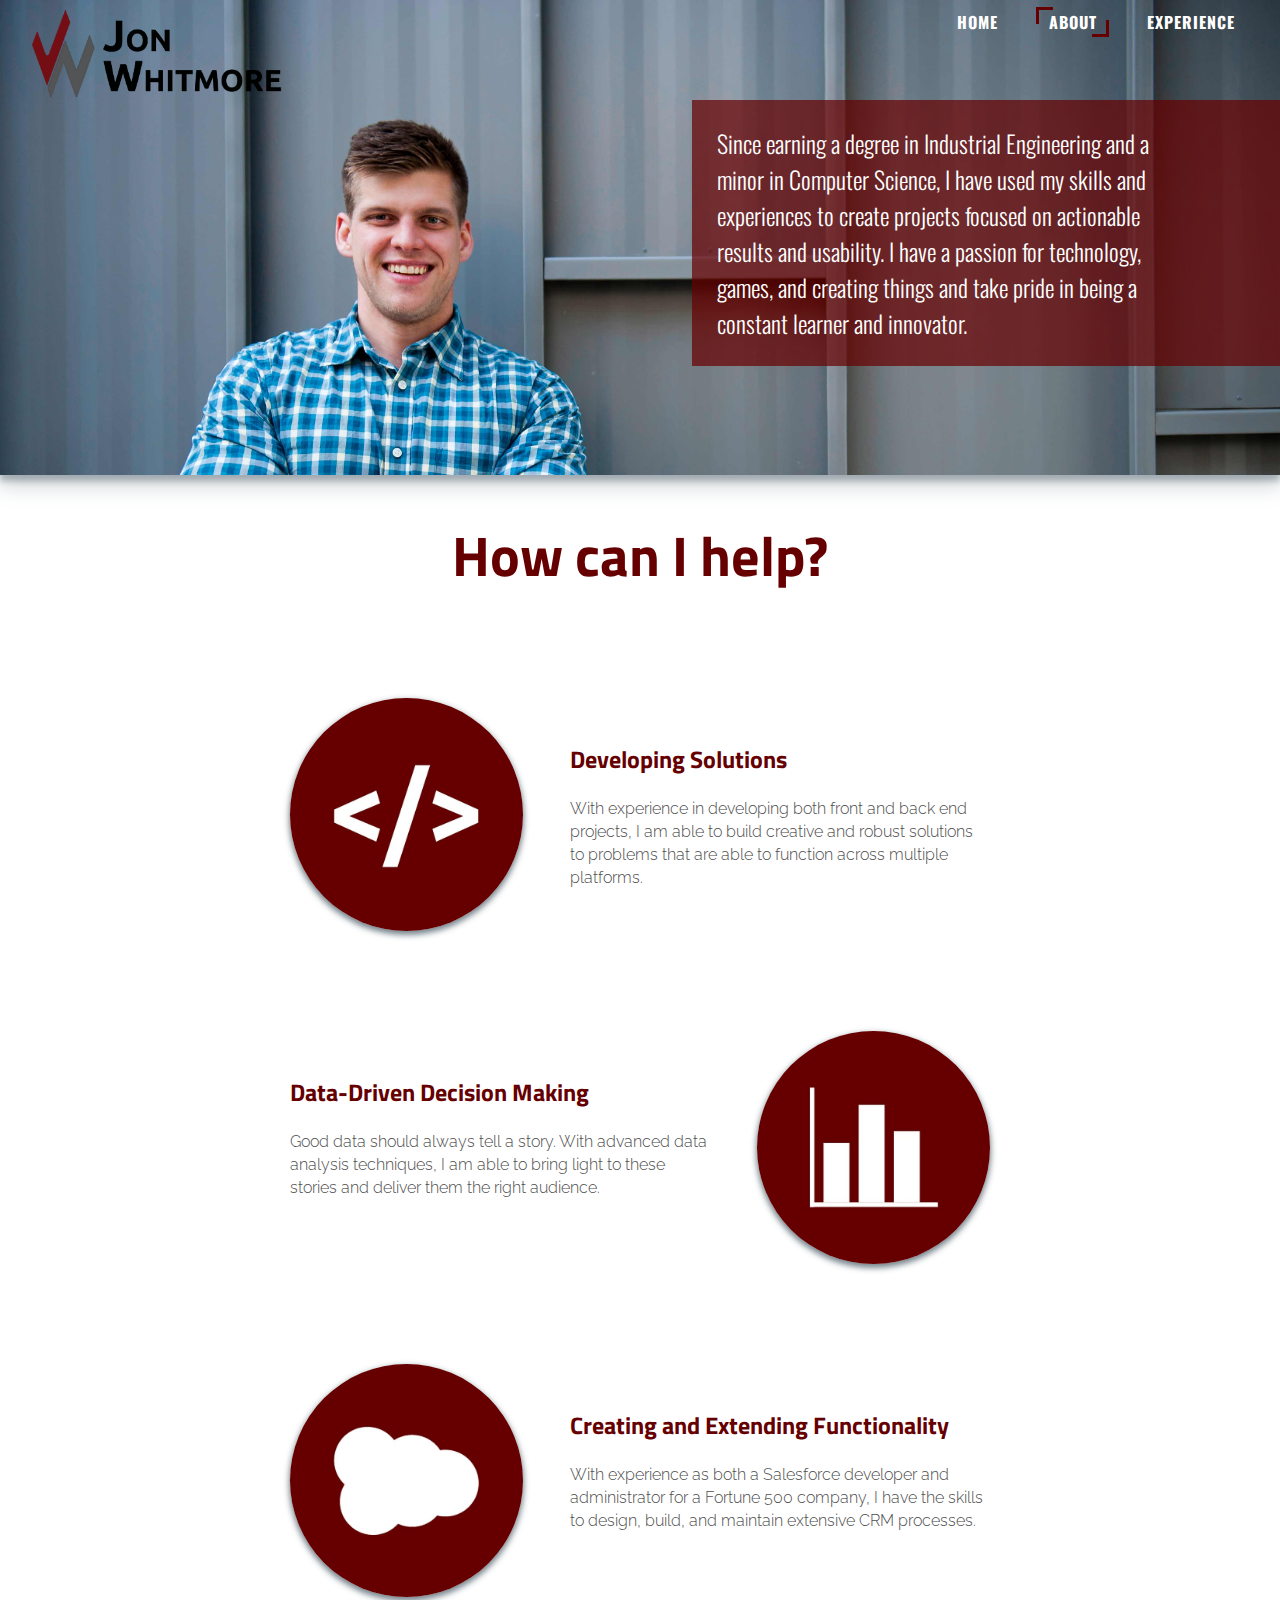
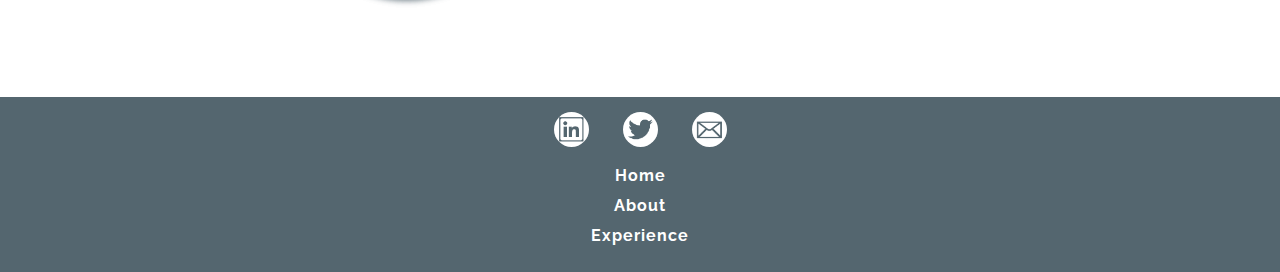
<file: About/index.html>
<html>
<title>JW - About</title>
<link rel="stylesheet" type="text/css" media="(min-width: 750px)" href="JW_About_Wide.css">
<link rel="stylesheet" type="text/css" media="(max-width: 750px)" href="JW_About_Small.css">
<link href='https://fonts.googleapis.com/css?family=Titillium+Web:300,700' rel='stylesheet' type='text/css'>
<link href="https://fonts.googleapis.com/css?family=Oswald:300,700" rel="stylesheet" type='text/css'>
<link href="https://fonts.googleapis.com/css?family=Raleway" rel="stylesheet">
<meta name="viewport" content="width=device-width, initial-scale=1">
<head>
	<div class='top'>
		<div class='topHead'>
			<header>&nbsp;</header>
			<a href="http://www.thejonwhitmore.com">
				<div class='logo'>
					<img border="0" alt="Logo" src="../Assets/Header_logo_large.png">
				</div>
			</a>
			<div class='Links'>
				<nav class="nav-links">
					<a href="../">Home</a>  
					<a href="#" class='active'>About</a>
					<a href="../Experience/">Experience</a>
				</nav>
				<div class="nav-menu">
				</div>
			</div>
		</div>
		<div id='aboutText'>
			<div id='blurb'>
				<h1>Since earning a degree in Industrial Engineering 
					and a minor in Computer Science, I have used my 
					skills and experiences to create projects focused 
					on actionable results and usability. I have a 
					passion for technology, games, and creating things 
					and take pride in being a constant learner and innovator.</h1>
			</div>
			<div style="clear: both;"></div>
		</div>			
	</div>
</head>
<body>
	<div class='wrapper'>
		<div style="clear: both;"></div>
		<div id='section2'>
			<h1>How can I help?</h1>
			<div id='devskill' class="skills">
				<div id='devpic' class='skillpic'>
				</div>
				<div id='devinfo' class='skillinfo'>
					<h2> Developing Solutions</h2>
					<p> With experience in developing both front
						and back end projects, I am able to build
						creative and robust solutions to 
						problems that are able to function across multiple 
						platforms.  </p>
				</div>
			</div>
			<div id='dataskill' class="skills">
				<a href='http://www.thejonwhitmore.com/Recruiting-Dashboard' target="_blank" style="cursor:default;">
				<div id='datapic' class='skillpic'>
				</div>
				</a>
				<div id='datainfo' class='skillinfo'>
					<h2> Data-Driven Decision Making</h2>
					<p> Good data should always tell a story. 
						With advanced data analysis techniques, 
						I am able to bring light to these stories 
						and deliver them the right audience. </p>
				</div>
			</div>
			<div id='sfskill' class="skills">
				<div id='sfpic' class='skillpic'>
				</div>
				<div id='sfinfo' class='skillinfo'>
					<h2> Creating and Extending Functionality </h2>
					<p> With experience as both a Salesforce developer 
						and administrator for a Fortune 500 
						company, I have the skills to design, 
						build, and maintain extensive CRM processes. </p>
				</div>
			</div>
		</div>
	</div>
	<div style="clear: both;"></div>
</body>
<footer>
		<div id="map">
			<div id="social_map">
				<a href='https://www.linkedin.com/in/jonathan-whitmore-09057b51' target="_blank" align=center><img border="0" alt="LinkedIn Acount" src="../Assets/Linked_Clear.png" width="25px" height="25px"></a>
				<a href='https://twitter.com/juhitmo' target="_blank" align=center><img border="0" alt="Twitter Acount" src="../Assets/Twitter_Clear.png" width="25px" height="25px"></a>
				<a href='mailto:Jon@thejonwhitmore.com' target="" align=center><img border="0" alt="Contact" src="../Assets/email_icon_clear.png" width="25px" height="25px"></a>
			</div>
			<div id="site_map">
				<a href="#">Home</a><br>
				<a href="#">About</a><br>
				<a href="#">Experience</a>
			</div>
		</div>
</footer>
<script src="https://ajax.googleapis.com/ajax/libs/jquery/2.2.0/jquery.min.js"></script>
<script src="../JW_JS.js"></script>
</html>
</file>
<file: About/JW_About_Wide.css>
head,body
{
	width: 100%;
	margin:0;
	padding:0;
	-webkit-font-smoothing: antialiased;
}
.top
{
	width: 100%;
	margin:0 auto;
	padding:0;
	background: url(../Assets/Bio_Picture.jpg) center no-repeat;
	background-size: cover;
	overflow: auto;
	max-width: 1850px;
	height: 475px;
	box-shadow: 0 10px 20px rgba(84,102,112,0.3), 0 6px 6px rgba(84,102,112,0.4);
}
.topHead
{
	position: relative;
	margin:auto;
	padding:0;
	width: 95%;
	margin-top: 0px;
	max-width: 1650px;
	height: 100px;
}

.logo
{
	width: 250px;
	position: absolute;
	margin-top: 10px;
	top: 0;
}
.logo img
{
	max-width:100%;
	max-height:100%;
}
.links
{
    height: 90%;
	width: 40%;
	margin:0;
	padding:0;
	text-align: left;
	position: absolute;
	bottom: 0px;
	right: 0px;
}
.nav-links {
  font-family: 'Oswald', sans-serif;
  text-align: right;
  text-transform: uppercase;
  font-weight: 700;
  letter-spacing: 1px;
  text-decoration: none;
  width: 400px;
  float: right;
}

.nav-links * {
  -webkit-box-sizing: border-box;
  box-sizing: border-box;
  -webkit-transition: all 0.35s ease;
  transition: all 0.35s ease;
}

.nav-links a {
  padding: 0.2em 0.8em;
  margin: 0.2em 0;
  display: inline;
  color: white;
  position: relative;
  text-decoration: none;
  margin-left: 20px;
  font-weight: bold;
}

.nav-links a:before,
.nav-links a:after {
  height: 14px;
  width: 14px;
  position: absolute;
  content: '';
  -webkit-transition: all 0.35s ease;
  transition: all 0.35s ease;
  opacity: 0;
}

.nav-links a:before {
  left: 0;
  top: 0;
  border-left: 3px solid #660000;
  border-top: 3px solid #660000;
  -webkit-transform: translate(100%, 50%);
  transform: translate(100%, 50%);
}

.nav-links a:after {
  right: 0;
  bottom: 0;
  border-right: 3px solid #660000;
  border-bottom: 3px solid #660000;
  -webkit-transform: translate(-100%, -50%);
  transform: translate(-100%, -50%);
}

.nav-links a:hover,
.nav-links a.active{
  color: white;
}

.nav-links a.active{
  font-weight: bold;
}
.nav-links a:hover:before,
.nav-links a.active:before,
.nav-links a:hover:after,
.nav-links a.active:after {
  -webkit-transform: translate(0%, 0%);
  transform: translate(0%, 0%);
  opacity: 1;
}
.nav-menu
{
    display: none;
}

.navIcons
{
	display: none;
}

.navIcons a
{
    width: 40px;
}

.icons
{
    height: 25px;
    width: 25px;
    display:inline-block;
    background-color: #4d4d4d;
    margin-left: 8px;
}
.icons:hover
{
	transition: background .4s;
	background-color: #c5c5c5;
}

.wrapper
{
	width:100%;
    margin: 0 auto;
}

#aboutText
{
	width: 40%;
	min-width: 450px;
	text-align: left;
	display: block;
	padding-right: 4%;
	padding-left: 25px;
	padding-top: 25px;
  	padding-bottom: 25px;
	font-size: 1.0rem;
	float: right;
	overflow: auto;
	background-color: rgba(102,0,0,0.7);
}
#blurb
{
	display: inline-block;
	text-align: left;
	font-size: .75em;
	padding-top: 0;
	padding-bottom: 0;
	max-width: 450px;
}
#blurb h1
{
	margin-top: 0;
	margin-bottom: 0;
	font-family: 'Oswald', sans-serif;
	font-weight: 300;
	color: white;
}

#section2
{
	margin: 2% auto;
	width: 100%;
}

#section2 h1
{
	text-align: center;
	font-size: 3.5em;
	font-family: 'Oswald', sans-serif;
	font-weight: 300;
}
.skills
{
	position: relative;
	display: block;
	margin: 100px auto;
	width: 95%;
	height: 233px;
	max-width: 700px;
}
.skills h2, #section2 h1
{
	font-family: 'Titillium Web', sans-serif;
	font-weight: 700;
	color: #660000;
}
.skills p
{
	font-family: 'Raleway', sans-serif;
	line-height: 1.45;
	font-weight: 300;
	color: #4d4d4d;
}
.skillpic
{
	position: absolute;
	display: inline-block;
	width: 33.3%;
	height: 100%;
	border-radius: 50%;
	box-shadow: 0 3px 6px rgba(84,102,112,0.5), 0 3px 6px rgba(84,102,112,0.65);
	background-color: #660000;
}
#devpic
{
	background: url(../Assets/Code_Skill.jpg) center no-repeat;
	background-size: 100%;
}
#datapic
{
	background: url(../Assets/Data_Skill.jpg) center no-repeat;
	background-size: 100%;
}
#SFpic
{
	background: url(../Assets/SF_Skill.jpg) center no-repeat;
	background-size: 100%;
}

.skillinfo
{
	position: absolute;;
	width: 60%;
	top: 10%;
	right: 0;
}
#datapic
	{right: 0;}
#datainfo
	{left: 0;}

footer 
{
	margin: 0 auto;
	margin-top: 50px;
    width: 100%;
	max-width: 1850px;
	height: 175px;
    position: relative;
	background-color: #54666f;
    bottom: 0;
	-webkit-font-smoothing: antialiased;
}
#map
{
	margin: 0 auto;
	padding: 15px;
	width: 90%;
	text-align: center;
	display: block;
}
#site_map
{
	margin-top: 10px;
}
#site_map a
{
	margin: 0 10px;
	text-decoration: none;
	color: white;
	font-family: 'Raleway', sans-serif;
	font-weight: bold;
	letter-spacing: 1px;
	margin-top: 8px;
	line-height: 1.9em;
}
#site_map a:hover
{
	transition: color .3s;
	color: #c5c5c5;
}
#social_map
{
	margin: 0 auto;
}
#social_map img
{
	width: 35px;
	height: 35px;
	margin: 0 15px;
	background-color: #54666f;
	border-radius: 50%;
}
#social_map img:hover
{
	transition: box-shadow .3s ease-in-out;
	box-shadow: 0 0 0 5px #660000;
	
}
</file>
<file: About/JW_About_Small.css>
head,body
{
	width: 100%;
	margin:0;
	padding:0;
	-webkit-font-smoothing: antialiased;
}
.top
{
	width: 100%;
	margin:0 auto;
	padding:0;
	background: url(../Assets/Bio_Picture_Small.jpg) 0% 100% no-repeat;
	background-size: cover;
	position: relative;
	overflow: auto;
	min-height: 475px;
	box-shadow: 0 10px 20px rgba(84,102,112,0.3), 0 6px 6px rgba(84,102,112,0.4);
}
.topHead
{
	position: relative;
	margin:auto;
	padding:0;
	width: 98%;
	margin-top: 0px;
	height: 100px;
}

.logo
{
	width: 250px;
	position: absolute;
	margin-top: 10px;
	top: 0;
}
.logo img
{
	max-width:100%;
	max-height:100%;
}

.links {
  position: fixed;
  z-index: 100;
  right: 0;
  top: 0;
  height: 100%;
  min-height: 175px;
  width: 100%;
  max-width: 150px;
  background-color: rgba(115,123,128,0.7);
  box-sizing: border-box;
  padding: 0px;
  color: white;
  margin-right: -150px;
  transition: margin 200ms ease-in-out;
}

.links.nav-open {
  margin-right: 0;
  margin-top: 0;
  box-shadow: 1px 1px 3px rgba(0, 0, 0, 0.1);
  background-color: rgba(84,102,112,.9);
}

.nav-menu {
  position: absolute;
  left: -40px;
  top: 0px;
  width: 40px;
  height: 40px;
  text-decoration: none;
  text-align: center;
  color: white;
}

.nav-menu:before {
  content: "\2630";
  font-weight: 600;
  font-size: 1.25em;
  line-height: 40px;
  transition: content 1s;
}

.links.nav-open .nav-menu:before {
  content: "\2613";
  font-size: 1.25em;
}
.nav-links {
  margin: 30% 0;
  font-family: 'Oswald', sans-serif;
  text-transform: uppercase;
  font-weight: 700;
  letter-spacing: 1px;
  text-decoration: none;
  width: 100%;
  text-align: center;
}

.nav-links * {
  -webkit-box-sizing: border-box;
  box-sizing: border-box;
  -webkit-transition: all 0.35s ease;
  transition: all 0.35s ease;
}

.nav-links a {
  padding: 0.2em 0.9em;
  margin-bottom: 30px;
  display: inline-block;
  color: white;
  position: relative;
  text-decoration: none;
  font-weight: bold;
}

.nav-links a:before,
.nav-links a:after {
  height: 14px;
  width: 14px;
  position: absolute;
  content: '';
  -webkit-transition: all 0.35s ease;
  transition: all 0.35s ease;
  opacity: 0;
}

.nav-links a:before {
  left: 0;
  top: 0;
  border-left: 3px solid #660000;
  border-top: 3px solid #660000;
  -webkit-transform: translate(100%, 50%);
  transform: translate(100%, 50%);
}

.nav-links a:after {
  right: 0;
  bottom: 0;
  border-right: 3px solid #660000;
  border-bottom: 3px solid #660000;
  -webkit-transform: translate(-100%, -50%);
  transform: translate(-100%, -50%);
}

.nav-links a.active{
  font-weight: bold;
}
.nav-links a.active:before,
.nav-links a.active:after {
  -webkit-transform: translate(0%, 0%);
  transform: translate(0%, 0%);
  opacity: 1;
}
.wrapper
{
	width:100%;
    margin: 0 auto;
}
.skillBar
{
	height: 3px;
	width: 100%;
	background-color: #4d4d4d;
}


#aboutText
{
	width: 70%;
    float: right;
	margin: 25px 0;
	padding: 5% 5%;
	background-color: rgba(102,0,0,0.7);
}
#blurb
{
	display: inline-block;
	text-align: left;
	font-size: .6em;
	padding-top: 0;
	padding-bottom: 0;
}

#blurb h1
{
	margin-top: 0;
	margin-bottom: 0;
	font-family: 'Oswald', sans-serif;
	font-weight: 300;
	color: white;
}

#section2
{
	margin: 2% auto;
	width: 100%;
}

#section2 h1
{
	text-align: center;
	font-size: 3.5em;
}
.skills
{
	position: relative;
	margin: 100px auto;
	width: 95%;

}
.skills h2, #section2 h1
{
	font-family: 'Titillium Web', sans-serif;
	font-weight: 700;
	color: #660000;
    text-align: center;
}
.skills p
{
	font-family: 'Raleway', sans-serif;
	line-height: 1.45;
	font-weight: 300;
	color: #4d4d4d;
    text-align: center;
}
.skillpic
{
	width: 250px;
	height: 250px;
	border-radius: 50%;
	box-shadow: 0 3px 6px rgba(84,102,112,0.5), 0 3px 6px rgba(84,102,112,0.65);
	background-color: #660000;
    margin: 0 auto;
}
#devpic
{
	background: url(../Assets/Code_Skill.jpg) center no-repeat;
	background-size: 100%;
}
#datapic
{
	background: url(../Assets/Data_Skill.jpg) center no-repeat;
	background-size: 100%;
}
#SFpic
{
	background: url(../Assets/SF_Skill.jpg) center no-repeat;
	background-size: 100%;
}

.skillinfo
{
    width: 90%;
	top: 10%;
	right: 0;
    margin: 0 auto;
}
#datapic
	{right: 0;}
#datainfo
	{left: 0;}

footer 
{
	margin: 0 auto;
	margin-top: 50px;
    width: 100%;
	height: 175px;
    position: relative;
	background-color: #54666f;
    bottom: 0;
	-webkit-font-smoothing: antialiased;
}
#map
{
	margin: 0 auto;
	padding: 15px;
	width: 90%;
	text-align: center;
	display: block;
}
#site_map
{
	margin-top: 10px;
}
#site_map a
{
	margin: 0 10px;
	text-decoration: none;
	color: white;
	font-family: 'Raleway', sans-serif;
	font-weight: bold;
	letter-spacing: 1px;
	margin-top: 8px;
	line-height: 1.9em;
}
#site_map a:hover
{
	transition: color .3s;
	color: #c5c5c5;
}
#social_map
{
	margin: 0 auto;
}
#social_map img
{
	width: 35px;
	height: 35px;
	margin: 0 15px;
	background-color: #54666f;
	border-radius: 50%;
}
#social_map img:hover
{
	transition: box-shadow .3s ease-in-out;
	box-shadow: 0 0 0 5px #660000;
	
}
</file>
